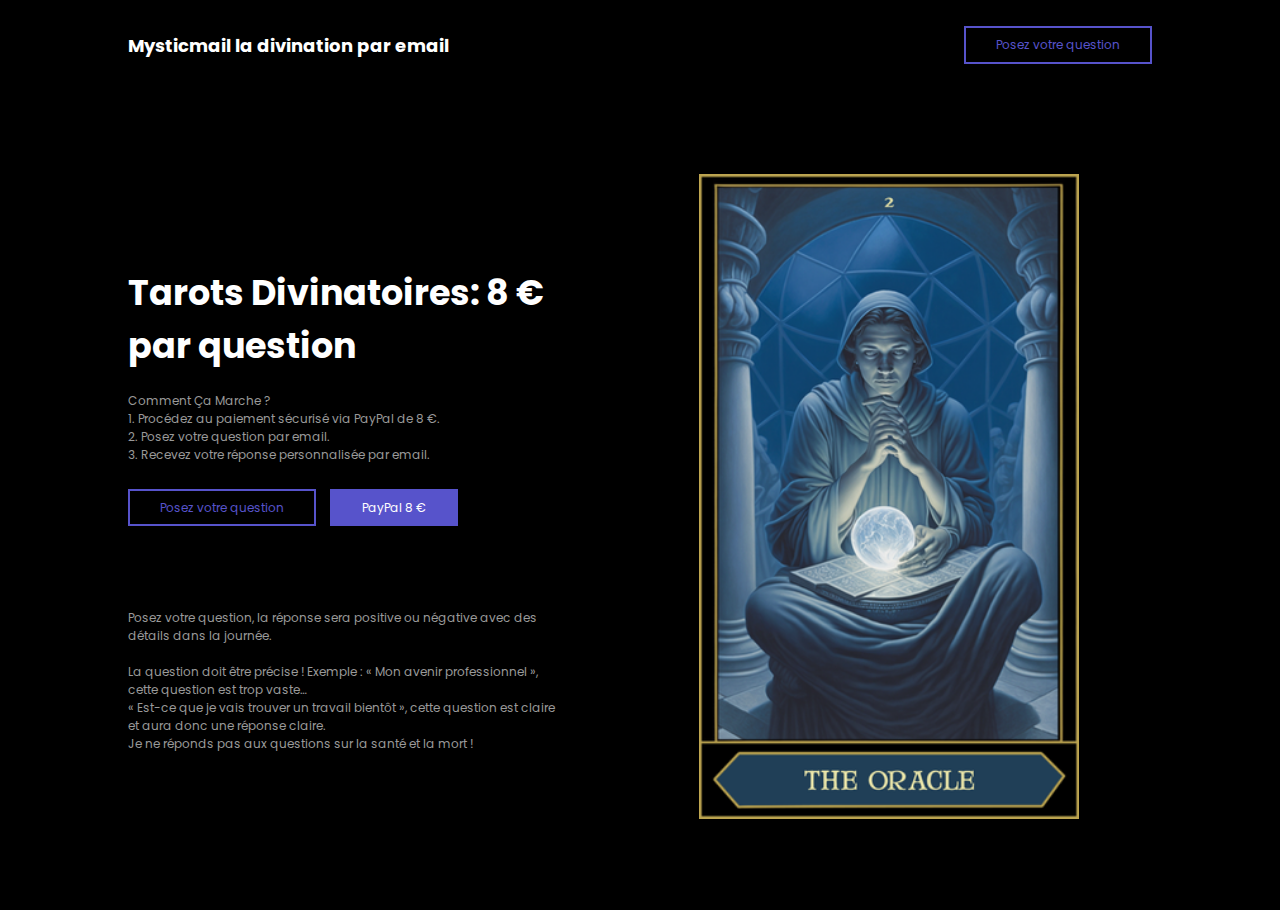
<file: site MysticMail/index.html>
<!DOCTYPE html>
<html lang="fr">
<head>
    <meta charset="UTF-8">
    <meta http-equiv="X-UA-Compatible" content="IE=edge">
    <meta name="viewport" content="width=device-width, initial-scale=1.0">
    <title>MysticMail la divination par email</title>
    <link rel="stylesheet" href="style.css">

    <!-- Balises Meta pour le référencement SEO -->
    <meta name="description" content="Mysticmail la divination par email - Posez votre question et recevez une réponse personnalisée par email. Tarots divinatoires à 8 € par question.">
    <meta name="keywords" content="Mysticmail, divination, email, tarots, voyance ,question, réponse, paiement sécurisé, PayPal, pas cher">

    <!-- Balise Open Graph pour le partage sur les médias sociaux -->
    <meta property="og:title" content="MysticMail la divination par email">
    <meta property="og:description" content="Mysticmail la divination par email - Posez votre question et recevez une réponse personnalisée par email. Tarots divinatoires à 8 € par question.">
    <meta property="og:image" content="https://images.squarespace-cdn.com/content/v1/63fe7916eceef64aaf80a26c/bac570d8-9f96-4095-8f69-7f23740f2858/02+The+Oracle.png?format=300w">
    <meta property="og:url" content="https://www.mysticmail.free.nf">

    <!-- Balise Twitter Card pour le partage sur Twitter -->
    <meta name="twitter:card" content="summary_large_image">
    <meta name="twitter:site" content="@JourdanJp37">
    <meta name="twitter:title" content="MysticMail la divination par email">
    <meta name="twitter:description" content="Mysticmail la divination par email - Posez votre question et recevez une réponse personnalisée par email. Tarots divinatoires à 8 € par question.">
    <meta name="twitter:image" content="https://images.squarespace-cdn.com/content/v1/63fe7916eceef64aaf80a26c/bac570d8-9f96-4095-8f69-7f23740f2858/02+The+Oracle.png?format=300w">
</head>
<body>
    <header>
        <h4>Mysticmail la divination par email</h4>
        <a href="mailto:jourdan.et.co@hotmail.fr">Posez votre question</a>
    </header>

    <section class="home">
        <div class="left_right">
            <div class="left">
                <h1>Tarots Divinatoires: 8 € par question</h1>
                <p>
                    Comment Ça Marche ?<br>
                    1. Procédez au paiement sécurisé via PayPal de 8 €.<br>
                    2. Posez votre question par email.<br>
                    3. Recevez votre réponse personnalisée par email.
                </p>
                <div class="buttons">
                    <a href="mailto:jourdan.et.co@hotmail.fr">Posez votre question</a>
                    <a href="https://www.paypal.com/donate/?hosted_button_id=UVTGNKKSPLRPE">PayPal 8 €</a>
                </div>
                <br>
                <h2>FAQ</h2>
                <p>
                    Posez votre question, la réponse sera positive ou négative avec des détails dans la journée.<br>
                    <br>
                    La question doit être précise ! Exemple : « Mon avenir professionnel », cette question est trop vaste…<br>
                    « Est-ce que je vais trouver un travail bientôt », cette question est claire et aura donc une réponse claire.<br>
                    Je ne réponds pas aux questions sur la santé et la mort !
                </p>
            </div>
            <div class="right">
                <img src="img.jpg" alt="Image illustrative oracle">
            </div>
        </div>
    </section>
</body>
</html>
</file>
<file: site MysticMail/style.css>
@import url('https://fonts.googleapis.com/css2?family=Poppins:wght@200;300;400;500&display=swap');
*{
    margin: 0;
    padding: 0;
    box-sizing: border-box;
    font-family: 'Poppins', sans-serif;
}
body {
    background-color: #000000;
   height: 100vh;
   overflow: hidden;
}
header h4 {
    color: #fff;
    font-size: 18px;
}
header {
    padding: 0 10%;
    height: 90px;
    display: flex;
    align-items: center;
    justify-content: space-between;
    animation: animation2 2s linear;

}
header a {
    padding: 8px 30px;
    text-decoration: 0;
    font-size: 12px;
    border: 2px solid #5753cb;
    color: #5753cb;
    transition: 0.5s;
    position: relative;
}
header a:hover::after {
    content: "";
    position: absolute;
    left: 10px;
    top: 50px;
    height: 15px;
    width: 15px;
    background-color: #5753cb;
    border: 2px solid #fff;
    border-radius: 50%;
}
header a:hover::before {
    content: "";
    position: absolute;
    right: 10px;
    bottom: 50px;
    height: 15px;
    width: 15px;
    background-color: #5753cb;
    border: 2px solid #fff;
    border-radius: 50%;
}

header a:hover {
    background-color: #5753cb;
    border: 2px solid #fff;
    border-radius: 6px;
    transform: rotate(10deg);
    color: #fff;
}
.home {
    display: flex;
    align-items: center;
    height: calc(100% - 80px);
}
.left_right {
    padding: 0% 10%;
    display: flex;
    align-items: center;
    justify-content: space-between;
}
.left {
    width: 45%;
    animation-delay: 1s;
    animation: animation1 2s linear;
}

.left span {
    color: #20669D;
    font-size: 12px;
}
.left h1 {
    color: #fff;
    margin: 20px 0;
    font-size: 35px;
    animation-delay: 2s;
    animation: animation1 2s linear;

}
.left p {
    color: #999;
    font-size: 12px;
}
.left .buttons {
    margin: 30px 0;
    animation-delay: 3s;
    animation: animation1 2s linear;
}
.left .buttons a {
    padding: 8px 30px;
    text-decoration: 0;
    font-size: 12px;
}
.buttons a:first-child {
    border: 2px  solid #5753cb;
    color: #5753cb;
}
.buttons a:last-child {
    background-color: #5753cb;
    color: #fff;
    border: 2px solid #5753cb;
    margin-left: 10px;
}


.right {
    width: 40%;
    perspective: 1000px;
    
}
.right img {
    width: 100%;
    height: auto;
    object-fit: cover;
    transition: 0.5s;
    transform-style:preserve-3d;
    animation-delay: 2s;
    animation: animation1 2s linear;
}
.right img:hover {
    transform: rotateY(180deg);
}

/*Animations*/

@keyframes animation1 {
    from{
        transform: translateX(-600px);
    }
}

@keyframes animation2 {
    from {
        transform: translateY(-100px);
    }
}
</file>
